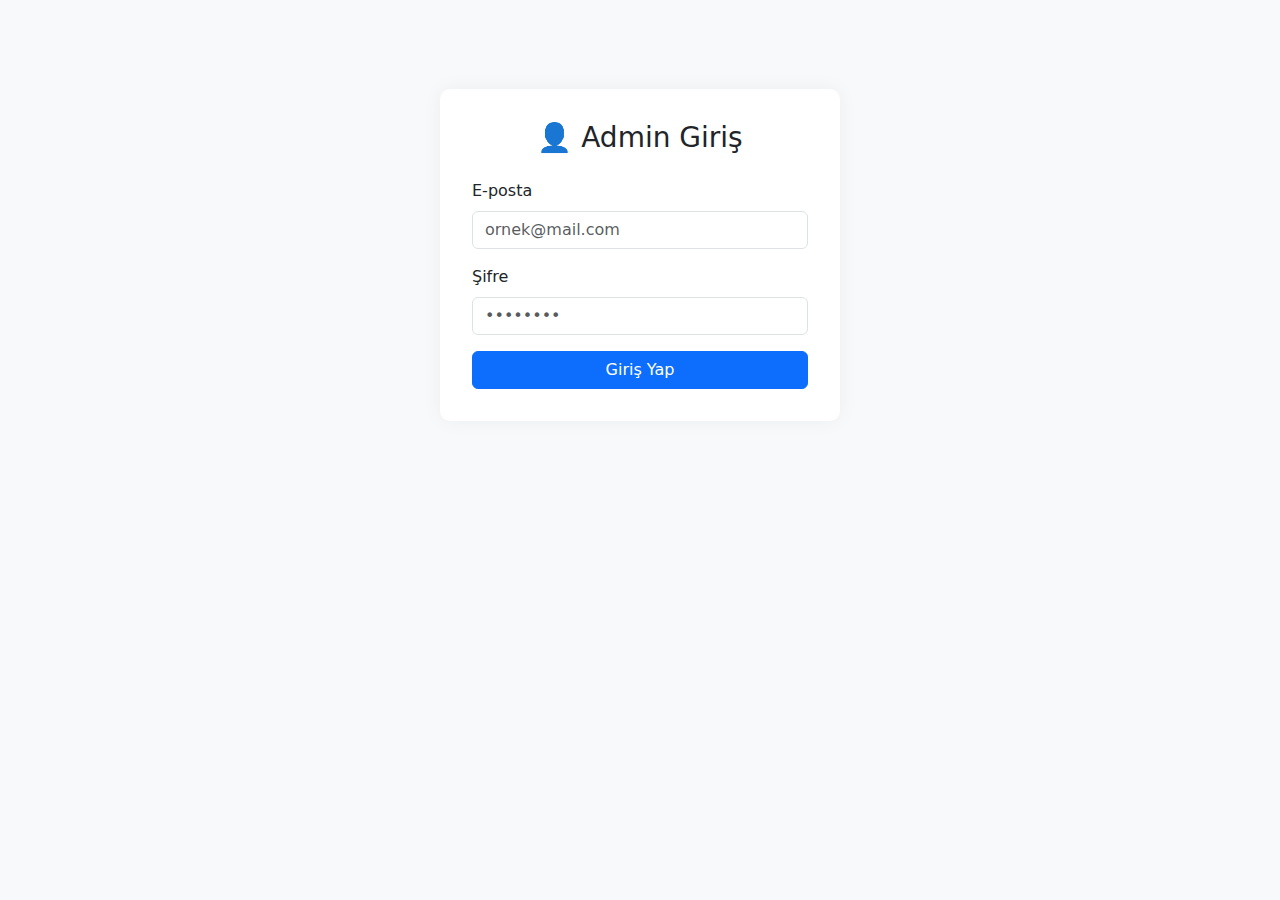
<file: index.html>
<!DOCTYPE html>
<html lang="tr">
<head>
  <meta charset="UTF-8" />
  <meta name="viewport" content="width=device-width, initial-scale=1" />
  <title>Admin Panel Giriş</title>
  <link href="https://cdn.jsdelivr.net/npm/bootstrap@5.3.3/dist/css/bootstrap.min.css" rel="stylesheet">
  <link rel="stylesheet" href="style.css" />
</head>
<body>

  <div class="container">
    <div class="login-container">
      <h3 class="text-center mb-4">👤 Admin Giriş</h3>
      <form>
        <div class="mb-3">
          <label for="email" class="form-label">E-posta</label>
          <input type="email" class="form-control" id="email" placeholder="ornek@mail.com">
        </div>
        <div class="mb-3">
          <label for="password" class="form-label">Şifre</label>
          <input type="password" class="form-control" id="password" placeholder="••••••••">
        </div>
        <button type="button" class="btn btn-primary w-100" onclick="window.location.href='dashboard.html'">Giriş Yap</button>
      </form>
    </div>
  </div>

  <script src="https://cdn.jsdelivr.net/npm/bootstrap@5.3.3/dist/js/bootstrap.bundle.min.js"></script>
</body>
</html>
</file>
<file: style.css>
body {
  background: #f8f9fa;
}

.login-container {
  max-width: 400px;
  margin: 8% auto;
  padding: 2rem;
  background: white;
  border-radius: 10px;
  box-shadow: 0 0 20px rgba(0, 0, 0, 0.05);
}
</file>
